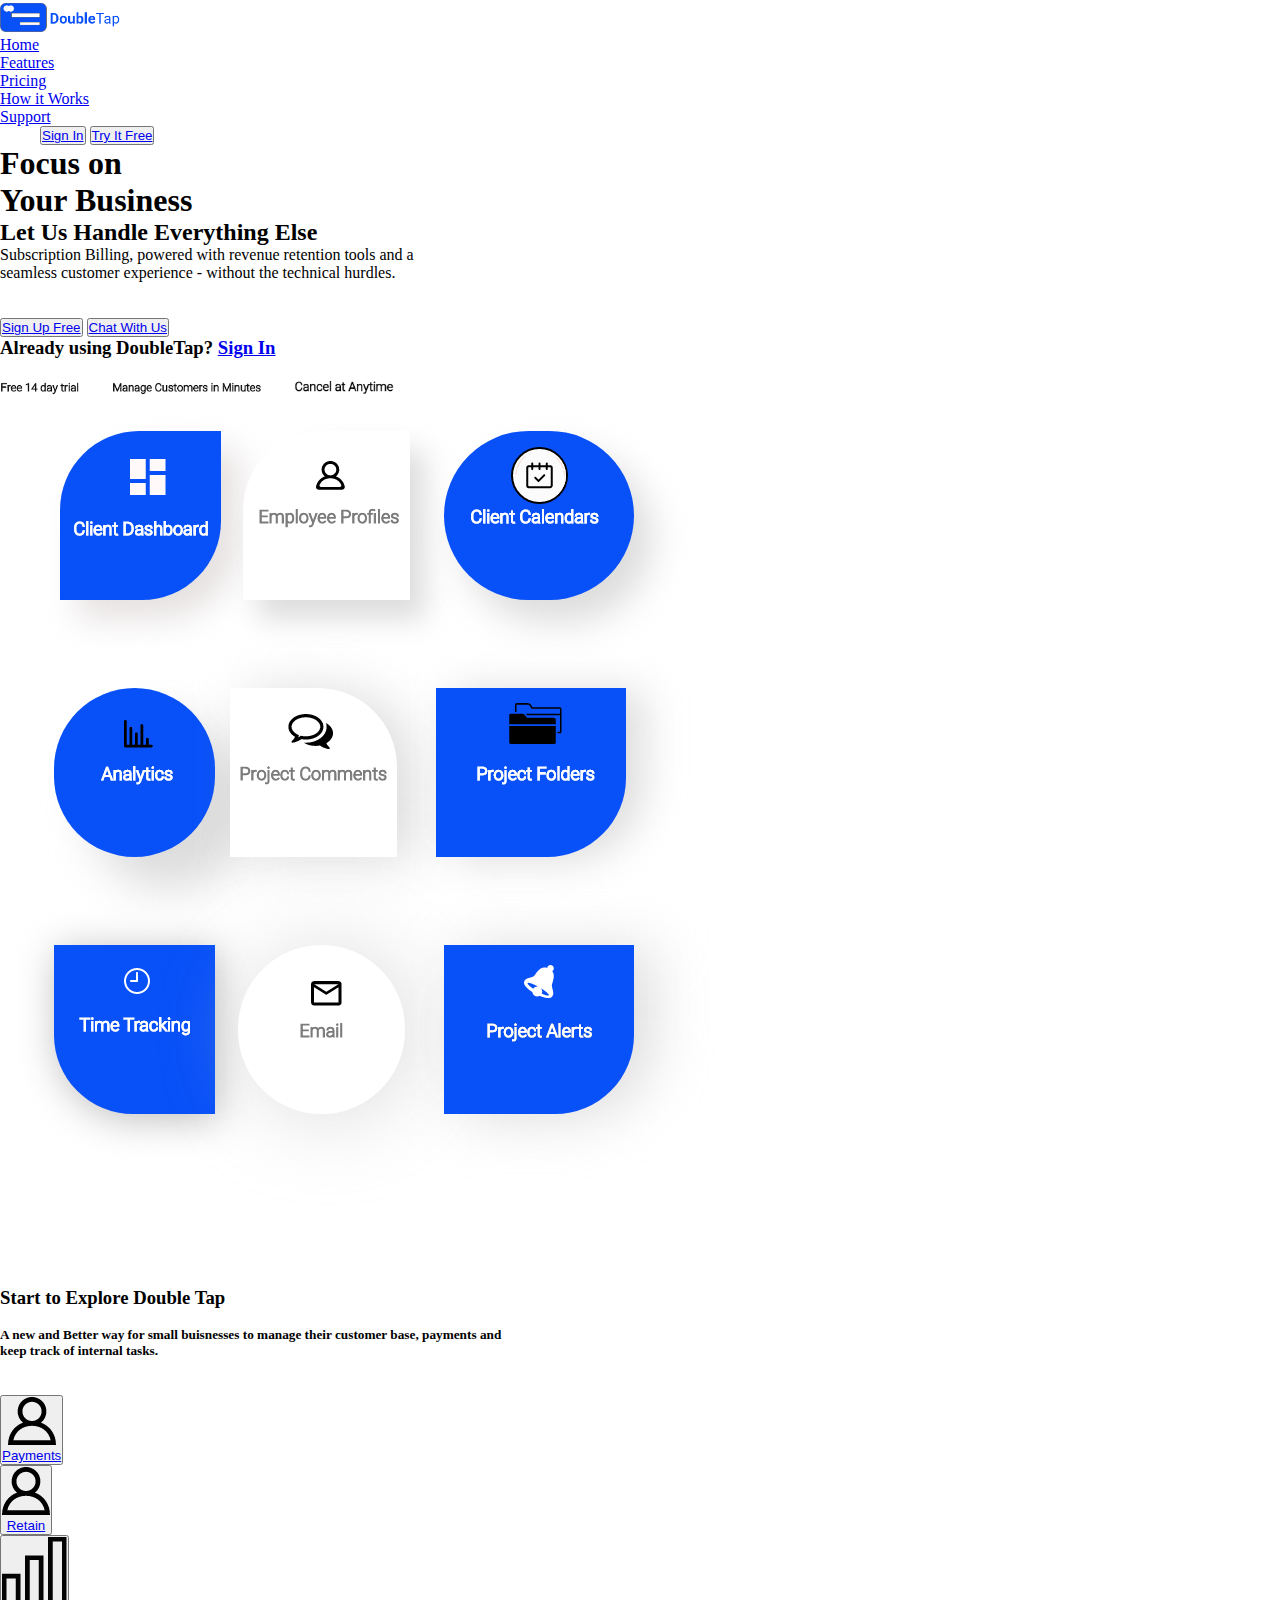
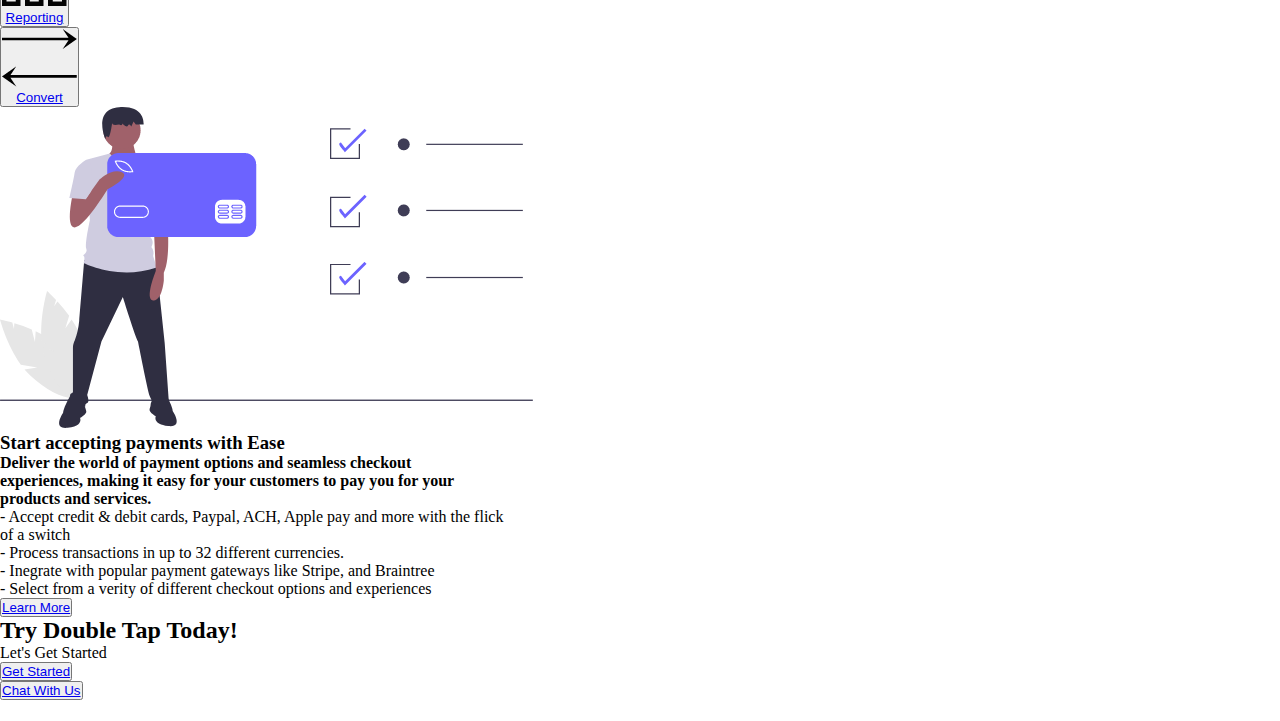
<file: index.html>
<!DOCTYPE html>
<html lang="en">
<head>
    <meta charset="UTF-8">
    <meta http-equiv="X-UA-Compatible" content="IE=edge">
    <meta name="viewport" content="width=device-width, initial-scale=1.0">
    <link rel="preconnect" href="https://fonts.googleapis.com">
    <link rel="preconnect" href="https://fonts.gstatic.com" crossorigin>
    <link href="https://fonts.googleapis.com/css2?family=Roboto:wght@400;700&display=swap" rel="stylesheet">
    <link rel="stylesheet" href="style.css">
    <title>Landing Page</title>
</head>
<body>
    <header>
        <div class="logo">
            <img src="./Logo.png" alt="logo" width="120px">
        </div>
        <nav>
            <ul>
                <li><a href="./index.html">Home</a></li>
                <li><a href="./index.html">Features</a></li>
                <li><a href="./index.html">Pricing</a></li>
                <li><a href="./howitworks.html">How it Works</a></li>
                <li><a href="./index.html">Support</a></li>&nbsp;&nbsp;&nbsp;&nbsp;&nbsp;&nbsp;&nbsp;&nbsp;&nbsp;
                <button class="signin-btn"><a href="./Sign-in.html">Sign In</a></button>
                <button class="tryfree-btn"><a href="./SignUp.html">Try It Free</a></button>
            </ul>
        </nav>
    </header>
    <main>
        <div class="contentleft">
            <h1>Focus on<br> Your Business</h1>
            <h2>Let Us Handle Everything Else</h2>
            <p>Subscription Billing, powered with revenue retention tools and a<br>seamless customer experience - without the technical hurdles.</p><br><br>
            <button class="signup-btn"><a href="./SignUp.html">Sign Up Free</button></a>
            <button class="chat-btn"><a href="#">Chat With Us</button></a><br>
            <h3>Already using <span>Double</span>Tap? <a href="./Sign-in.html">Sign In</a></h3><br>
            <p2><img src="./files/CRM-Main/Free 14 day trial.png" width="80px"></p2>
            &nbsp;&nbsp;&nbsp;<span class="dot"></span>
            <p2>&nbsp;&nbsp;&nbsp;<img src="./Manage Customers in Minutes.png" width="150px"></p2>
            &nbsp;&nbsp;&nbsp;<span class="dot"></span>
            <p2>&nbsp;&nbsp;&nbsp;<img src="./Cancel at Anytime.png" width="100px"></p2>
        </div>
        <div class="contentright">
            <img src="./Header-Side.png" alt="header-side" class="header-side">
        </div>
    </main>
    <section>
        <div class="border"></div><br>
        <h3><br>Start to Explore Double Tap</h3><br>
        <h5>A new and Better way for small buisnesses to manage their customer base, payments and<br> keep track of internal tasks.</h5><br><br>
        <ul>
            <li><button><img src="./Page-1.png"><a href="#"><br>Payments</a></li></button>
            <li><button><img src="./Page-1.png"><a href="#"><br>Retain</a></li></button>
            <li><button><img src="./layer1.png"><a href="#"><br>Reporting</a></li></button>
            <li><button><img src="./upanddown opposite sidebyside updown directions two arrows.png"><a href="#"><br>Convert</a></li></button>
        </ul>
    </section>
    <div class="flex-container">
        <div><img src="./credit-card-picture.png"></div>
        <div id="bottom-list">
            <h3>Start accepting payments with Ease</h3>
            <h4>Deliver the world of payment options and seamless checkout<br>
            experiences, making it easy for your customers to pay you for your<br>
            products and services.
            </h4>
            <ol>
                <li>- Accept credit & debit cards, Paypal, ACH, Apple pay and more with the flick<br> of a switch</li>
                <li>- Process transactions in up to 32 different currencies.</li>
                <li>- Inegrate with popular payment gateways like Stripe, and Braintree</li>
                <li>- Select from a verity of different checkout options and experiences</li>
            </ol>
            <button><a href="#">Learn More</button></a>
        </div>
    </div>
    
</body>

<footer>
    <div id="foottitle">
        <h2>Try Double Tap Today!</h2>
        <p>Let's Get Started</p>
        <div id="getstarted">
        <button><a href="./SignUp.html">Get Started</button></a>
    </div>
    <button class="chat-btn"><a href="#">Chat With Us</button></a></div>
    <div id="botwords"><p2><img src="./Free -1.png" width="80px"></p2>
    &nbsp;&nbsp;&nbsp;<span class="dotwht"></span>
    <p2>&nbsp;&nbsp;&nbsp;<img src="./Manage Customers in Minutes-1.png" width="150px"></p2>
    &nbsp;&nbsp;&nbsp;<span class="dotwht"></span>
    <p2>&nbsp;&nbsp;&nbsp;<img src="./Cancel at Anytime-1.png" width="100px"></p2>
    </div> 
</footer>
</html>
</file>
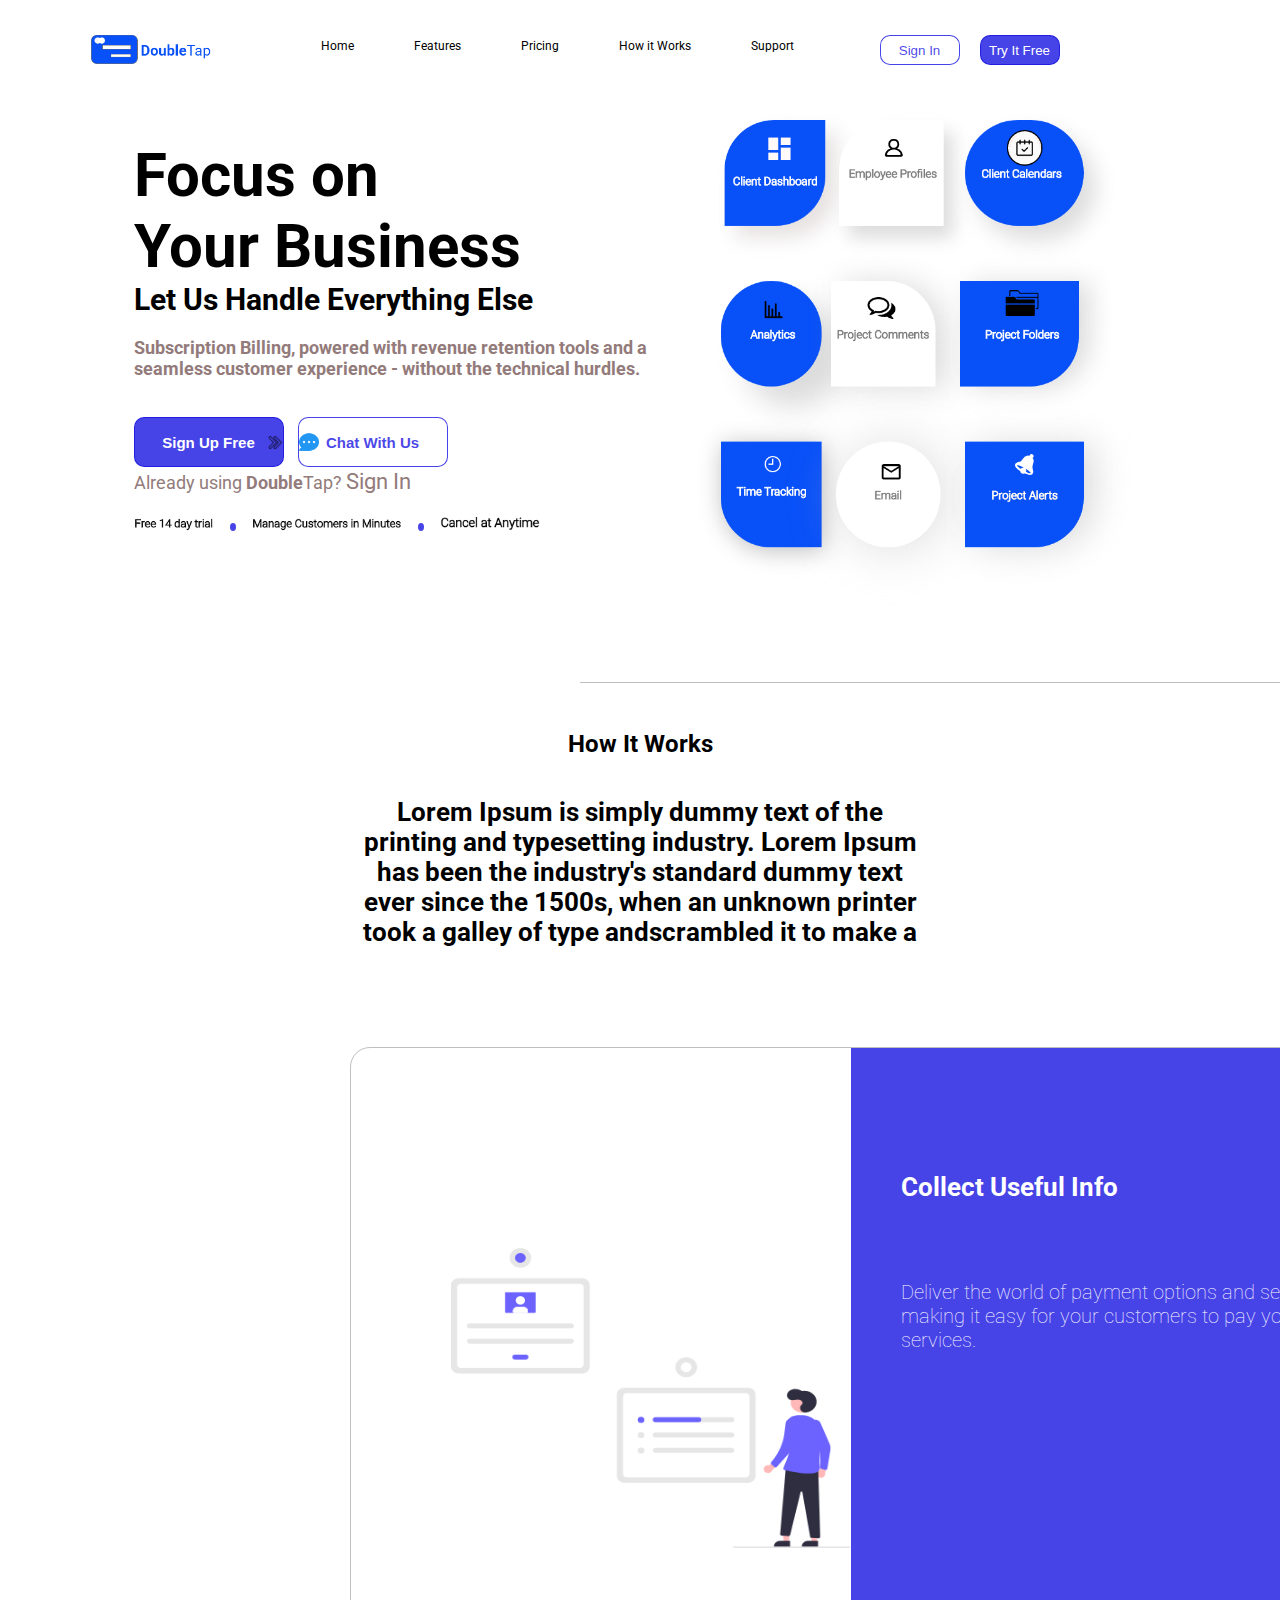
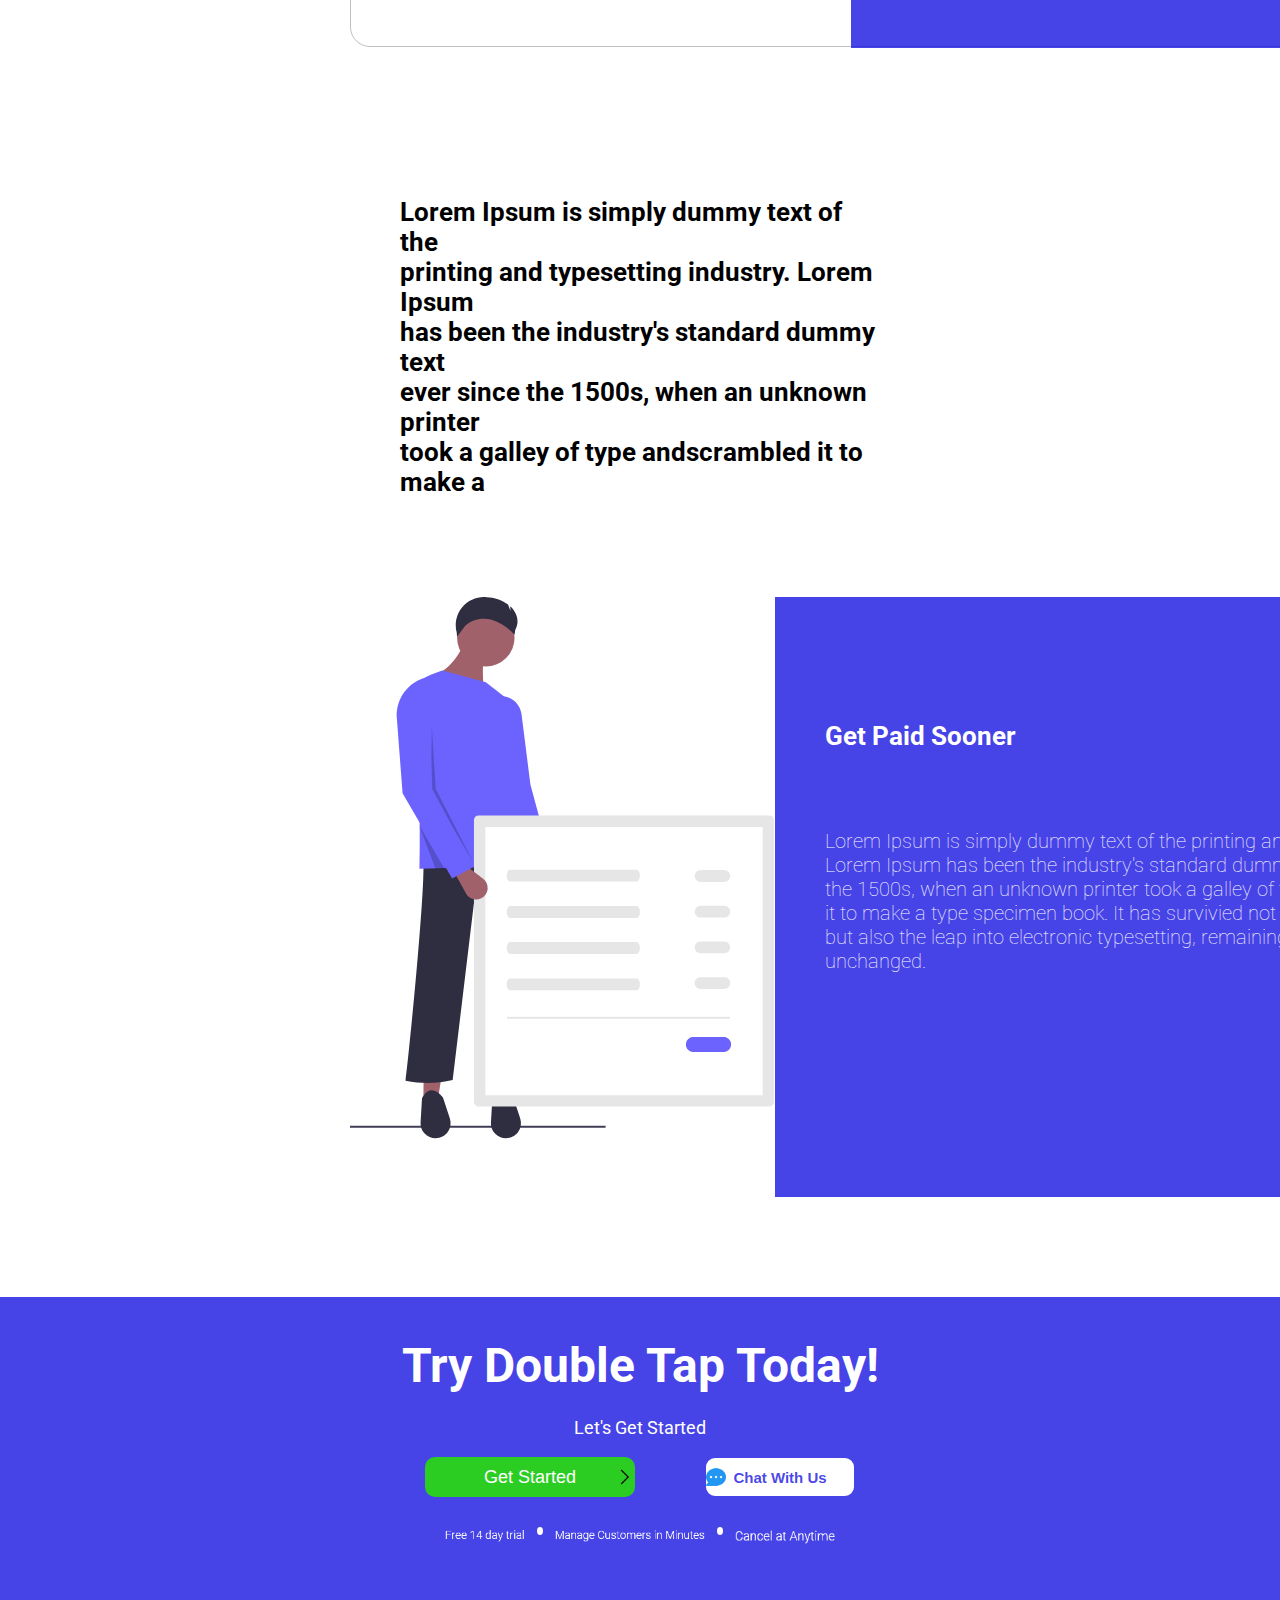
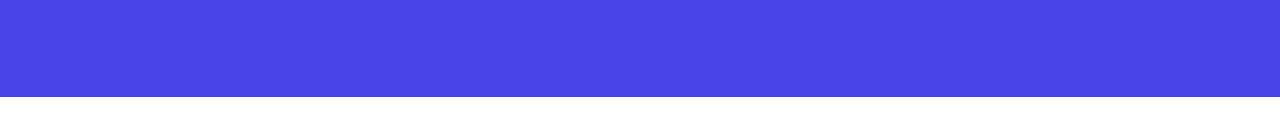
<file: howitworks.html>
<!DOCTYPE html>
<html lang="en">
<head>
    <meta charset="UTF-8">
    <meta http-equiv="X-UA-Compatible" content="IE=edge">
    <meta name="viewport" content="width=device-width, initial-scale=1.0">
    <link rel="preconnect" href="https://fonts.googleapis.com">
    <link rel="preconnect" href="https://fonts.gstatic.com" crossorigin>
    <link href="https://fonts.googleapis.com/css2?family=Roboto:wght@400;700&display=swap" rel="stylesheet">
    <link rel="stylesheet" href="style4.css">
    <title>How It Works</title>
</head>
<body>
    <header>
        <div class="logo">
            <img src="./Logo.png" alt="logo" width="120px">
        </div>
        <nav>
            <ul>
                <li><a href="./index.html">Home</a></li>
                <li><a href="./index.html">Features</a></li>
                <li><a href="./index.html">Pricing</a></li>
                <li><a href="./howitworks.html">How it Works</a></li>
                <li><a href="./index.html">Support</a></li>&nbsp;&nbsp;&nbsp;&nbsp;&nbsp;&nbsp;&nbsp;&nbsp;&nbsp;
                <button class="signin-btn"><a href="./Sign-in.html">Sign In</a></button>
                <button class="tryfree-btn"><a href="./SignUp.html">Try It Free</a></button>
            </ul>
        </nav>
    </header>
    <main>
        <div class="contentleft">
            <h1>Focus on<br> Your Business</h1>
            <h2>Let Us Handle Everything Else</h2>
            <p>Subscription Billing, powered with revenue retention tools and a<br>seamless customer experience - without the technical hurdles.</p><br><br>
            <button class="signup-btn"><a href="./SignUp.html">Sign Up Free</button></a>
            <button class="chat-btn"><a href="#">Chat With Us</button></a><br>
            <h3>Already using <span>Double</span>Tap? <a href="./Sign-in.html">Sign In</a></h3><br>
            <p2><img src="./files/CRM-Main/Free 14 day trial.png" width="80px"></p2>
            &nbsp;&nbsp;&nbsp;<span class="dot"></span>
            <p2>&nbsp;&nbsp;&nbsp;<img src="./Manage Customers in Minutes.png" width="150px"></p2>
            &nbsp;&nbsp;&nbsp;<span class="dot"></span>
            <p2>&nbsp;&nbsp;&nbsp;<img src="./Cancel at Anytime.png" width="100px"></p2>
        </div>
        <div class="contentright">
            <img src="./Header-Side.png" alt="header-side" class="header-side">
        </div>
    </main>
    <section>
        <div class="border"></div><br>
        <h2><br>How It Works</h2><br>
        <h3>Lorem Ipsum is simply dummy text of the<br>
            printing and typesetting industry. Lorem Ipsum<br>
            has been the industry's standard dummy text<br>
            ever since the 1500s, when an unknown printer<br>
            took a galley of type andscrambled it to make a
        </h3>
    </section>
    <div class="flex-container">
        <div><img src="./Collect-info.png"></div>
        <div id="bottom-list">
            <br><h3>Collect Useful Info</h3><br><br>
            <h4>Deliver the world of payment options and seamless checkout experiences, making it easy for your customers to pay you for your products and services.</h4>
        </div>
    </div>
    
    <div class="solutions">
        <h3>Lorem Ipsum is simply dummy text of the<br>
            printing and typesetting industry. Lorem Ipsum<br>
            has been the industry's standard dummy text<br>
            ever since the 1500s, when an unknown printer<br>
            took a galley of type andscrambled it to make a</h3>
    </div>
    <div class="flex-container2">
        <div><img src="./Take Payments.png"></div>
        <div id="bottom-list">
            <br><h3>Get Paid Sooner</h3><br><br>
            <h4>Lorem Ipsum is simply dummy text of the
                printing and typesetting industry.<br>Lorem Ipsum
                has been the industry's standard dummy text
                ever since<br>the 1500s, when an unknown printer
                took a galley of type and scrambled<br>it to make a
                type specimen book. It has survivied not only five centuries,<br>but also the leap into electronic typesetting, remaining essentially<br>unchanged.

        </div>
    </div>
    
</body>

<footer>
    <div id="foottitle">
        <h2>Try Double Tap Today!</h2>
        <p>Let's Get Started</p>
        <div id="getstarted">
        <button><a href="./SignUp.html">Get Started</button></a>
    </div>
    <button class="chat-btn"><a href="#">Chat With Us</button></a></div>
    <div id="botwords"><p2><img src="./Free -1.png" width="80px"></p2>
    &nbsp;&nbsp;&nbsp;<span class="dotwht"></span>
    <p2>&nbsp;&nbsp;&nbsp;<img src="./Manage Customers in Minutes-1.png" width="150px"></p2>
    &nbsp;&nbsp;&nbsp;<span class="dotwht"></span>
    <p2>&nbsp;&nbsp;&nbsp;<img src="./Cancel at Anytime-1.png" width="100px"></p2>
    </div> 
</footer>
</html>
</file>
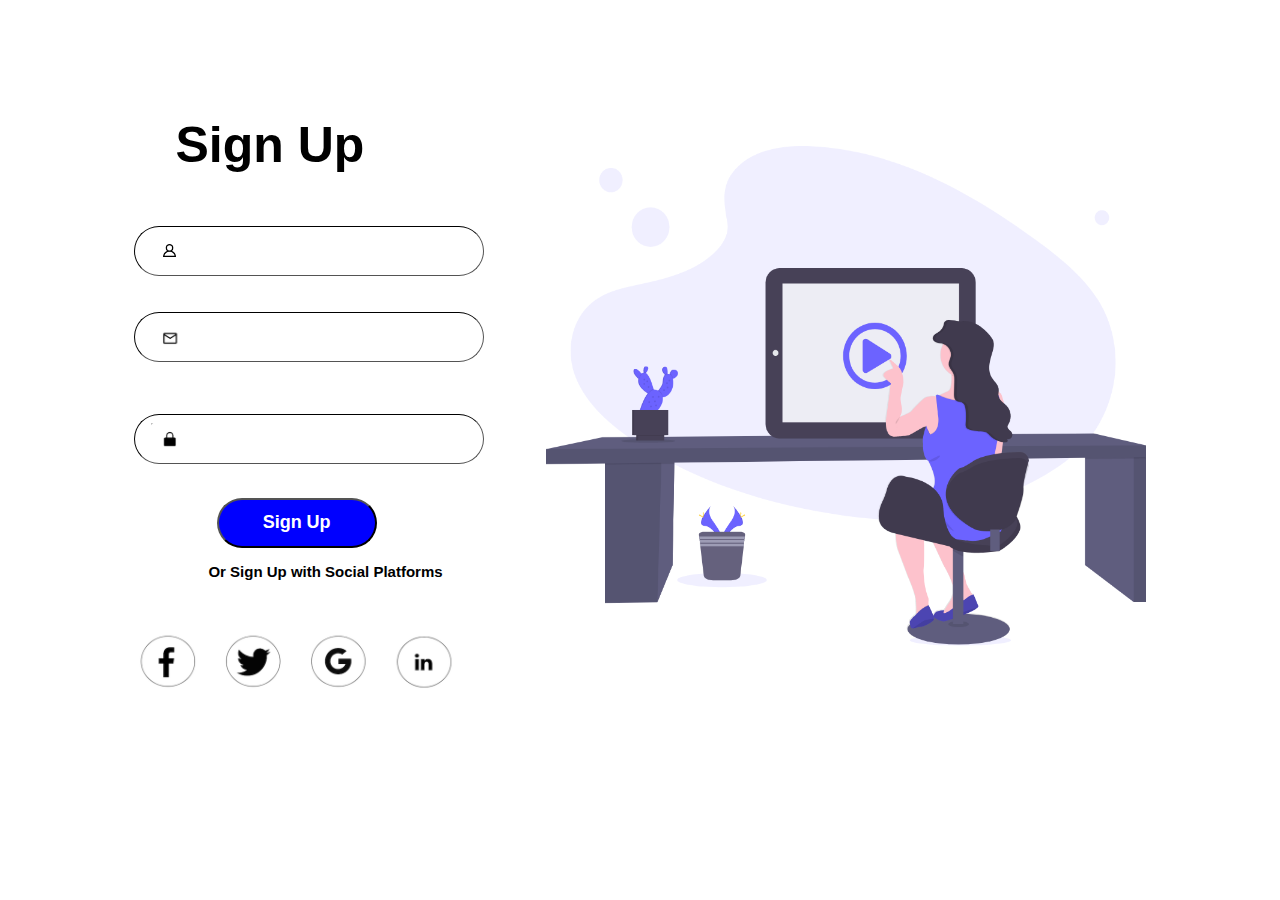
<file: SignUp.html>
<!DOCTYPE html>
<html lang="en">
<head>
    <meta charset="UTF-8">
    <meta http-equiv="X-UA-Compatible" content="IE=edge">
    <meta name="viewport" content="width=device-width, initial-scale=1.0">
    <link rel="stylesheet" href="styles2.css">
    <title>SignUP</title>
</head>
<body>
    <div class="grid-container">
        <div class="grid-item grid-item-1">
            <h1 id="Sign">Sign Up</h1><br>
            <input type="text"><br><br>
            <div class="image-1">
            <img src="Page-1@2x.png" height="13px"></div>
            <input type="text"><br><br>
            <div class="image-2">
                <img src="Mail.png" height="30px"></div>
            <input type="text-2">
            <div class="image-3">
                <img src="Lock.png" height="30px"></div>
            <div class="button">  
                <button>Sign Up</button>
                <p>Or Sign Up with Social Platforms</p>
              </div><br>
              <img src="Social3.png" height="100px" width="" id="twitter">
        </div>
        <div class="grid-item grid-item-4">
            <img src="Group 10.png" height="500px" width="600px">
        </div>
    </div>
</body>
</html>
</file>
<file: style.css>
*{
    margin: 0;
    padding: 0;
}
</file>
<file: style4.css>
* {
    margin: 0;
    padding: 0;
    box-sizing: border-box;
}
body {
    font-family: 'Roboto', sans-serif;
}
header {
    padding-right: 120px;
    height: 100px;
    display: flex;
    justify-content: center;
    align-items: center;
}
.logo {
    padding-right: 100px;
}
ul {
    display: flex;
    list-style-type: none;
}
nav ul li a {
    font-size: 12px;
    padding: 0 50px 0 10px;
    text-decoration: none;
    color: black;
    display: inline-block;
}
nav li a::after {
    content:'';
    display: block;
    height: 4px;
    width: 0;
    background: rgba(26, 22, 225, 0.809);
    transition: all .5s;
}
nav li a:hover::after {
    width: 100%;
}
.signin-btn {
    margin-right: 20px;
    width: 80px;
    height: 30px;
    background: white;
    border: 1px solid rgba(26, 22, 225, 0.809);
    border-radius: 10px;    
}
.signin-btn:hover {
    background: white;
    box-shadow: 0 0 5px rgba(26, 22, 225, 0.809), 0 0 10px rgba(26, 22, 225, 0.809), 0 0 15px rgba(26, 22, 225, 0.809);
    border-radius: 10px;
}
.signin-btn a {
    color: rgba(26, 22, 225, 0.809);
    text-decoration: none;
}
.tryfree-btn {
    margin-right: 10px;
    width: 80px;
    height: 30px;
    background: rgba(26, 22, 225, 0.809);
    border: 1px solid rgba(26, 22, 225, 0.809);
    border-radius: 10px;
}
.tryfree-btn:hover {
    background: rgba(26, 22, 225, 0.809);
    box-shadow: 0 0 5px rgba(26, 22, 225, 0.809), 0 0 10px rgba(26, 22, 225, 0.809), 0 0 15px rgba(26, 22, 225, 0.809);
    border-radius: 10px;
}
.tryfree-btn a {
    text-decoration: none;
    color: white;
}
main {
    display: flex;
    align-items: center;
    justify-content: center;
}
.contentright img {
    width: 500px;
    padding-left: 40px;
}
.contentleft {
    margin-bottom: auto;
    padding-top: 40px;
}
main h1 {
    font-size: 60px;
    color: black;
    font-weight: 700;   
}
main h2 {
    font-size: 30px;
    color: black;
}
main p {
    padding-top: 20px;
    font-size: 18px;
    color: rgb(147, 123, 123);
    font-weight: bold;
}
.signup-btn {
    background-image: url(./right-arrows.png);
    background-repeat: no-repeat;
    background-size: 15px;
    background-position: right;
    margin-right: 10px;
    height: 50px;
    width: 150px;
    border: 1px solid rgba(26, 22, 225, 0.809);
    border-radius: 10px;
    background-color: rgba(26, 22, 225, 0.809);
}
.signup-btn:hover {
    background: rgba(26, 22, 225, 0.809);
    box-shadow: 0 0 5px rgba(26, 22, 225, 0.809), 0 0 10px rgba(26, 22, 225, 0.809), 0 0 15px rgba(26, 22, 225, 0.809);
    border-radius: 10px;
}
.signup-btn a{
    font-size: 15px;
    font-weight: 700;
    color: white;
    
}
.chat-btn {
    background-image: url(./chat.png);
    background-repeat: no-repeat;
    background-size: 20px;
    background-position: left;
    height: 50px;
    width: 150px;
    border: 1px solid rgba(26, 22, 225, 0.809);
    border-radius: 10px;
    background-color: white;
}
.chat-btn:hover {
    background: white;
    box-shadow: 0 0 5px rgba(26, 22, 225, 0.809), 0 0 10px rgba(26, 22, 225, 0.809), 0 0 15px rgba(26, 22, 225, 0.809);
    border-radius: 10px;
}
.chat-btn a{
    font-size: 15px;
    font-weight: 700;
    color: rgba(26, 22, 225, 0.809)
}
main h3 {
    padding-top: 2px;
    font-size: 18px;
    color: rgb(147, 123, 123);
    font-weight: 400;  
}
main a {
    text-decoration: none;
    color: rgb(147, 123, 123);
    font-size: 22px;
}
main h3 span {
    font-weight: bolder;
}
.dot {
    height: 8px;
    width: 6px;
    background-color: rgba(26, 22, 225, 0.809);
    border-radius: 50%;
    display: inline-flex;  
}
section {
    justify-items: center;
    justify-content: center;
    text-align: center;
}
section .border {
    border-bottom: 1px solid rgba(0,0,0,0.25);
    width: 700px;
    margin-left: 580px;
    padding-bottom: 50px;
}
section h3 {
    padding-top: 20px;
    font-size: 26px;
}
section h5 {
    text-align: center;
    justify-items: center;
}
ul button img {
    width: 40px;
    height: 40px;
    padding: 5px;
}
section button {
    background-color: white;
    border-radius: 10px;
    width: 100px;
    height: 110px; 
}
section button:hover {
    background: rgba(26, 22, 225, 0.809);
    box-shadow: 0 0 5px rgba(26, 22, 225, 0.809), 0 0 10px rgba(26, 22, 225, 0.809), 0 0 15px rgba(26, 22, 225, 0.809);
    border-radius: 10px;
}
section ul {
    display: inline-flex;
}
button a {
  text-decoration: none;
  color: black;
}
li button {
    margin: 0 60px 0 80px;
}
.flex-container {
    display: flex;
    position: relative;
    margin-top: 100px;
    margin-left: 350px;
    height: 600px;
    width: 1200px;
    border: 1px solid rgba(0,0,0,0.25);
    border-radius: 20px;
}
.flex-container img {
    display: flex;
    position: relative;
    width: 400px;
    height: 300px;
    margin-top: 200px;
    margin-bottom: 10px;
    margin-left: 100px;  
}
#bottom-list h3 {
    font-size: 26px;
    font-weight: 700;
    text-align: left;
    text-indent: 50px;
    margin-top: 100px;  
}
#bottom-list h4 {
    font-size: 20px;
    font-weight: 100;
    text-align: left;
    padding-left: 50px;
    margin-top: 30px;
}
#bottom-list {
    display: inline-block;
    height: 600px;
    width: 800px;
    background-color: rgba(26, 22, 225, 0.809);
    color: white;
    font-size: 20px;
    font-weight: 400;
    text-align: center;
    border-top-right-radius: 20px;
    border-bottom-right-radius: 20px;  
}
#bottom-list li {
    margin-top: 30px;
    text-align: left;
    padding-left: 51px;
    font-size: 14px;
    font-weight: lighter;
    color: rgba(255, 255, 255, 0.698);
}
#bottom-list button {
    display: flexbox;
    background-image:url(./next.png);
    background-repeat: no-repeat;
    background-size: contain;
    background-position: right;
    margin-inline: 500px;
    margin-left: 50px;
    margin-top: 50px;
    width: 250px;
    height: 50px;
    border-radius: 10px;
    background-color: rgba(26, 22, 225, 0.809);
    border-color: white;
    border-width: 3px;
    font-size: 18px;
}
#bottom-list button:hover {
    background: rgba(26, 22, 225, 0.809);
    box-shadow: 0 0 5px rgba(255, 255, 255, 0.698), 0 0 10px rgba(255, 255, 255, 0.698), 0 0 15px rgba(255, 255, 255, 0.698);
    border-radius: 10px;
}
#bottom-list button a {
    display: flexbox;
    color: rgba(255, 255, 255, 0.698);
    font-size: 20px;
}

.solutions {
    display: flex; 
    position:relative;
    margin-top: 100px;
    padding-top: 50px;
    margin-left: 400px;
    margin-right: 400px;
    justify-content: center;
    font-size: 22px;
}
#flex-container2 {
    display: flex;
    position: relative;
    margin-top: 50px;
    margin-left: 450px;
    height: 800px;
    width: 1000px;
    justify-content: center;
}
.flex-container2 {
    display: flex;
    position: relative;
    margin-top: 100px;
    margin-left: 350px;
    height: 600px;
    width: 1200px;
    border-radius: 20px;
    margin-bottom: 100px;
}
#foottitle {
    background-color: rgba(26, 22, 225, 0.809);
    display: flex;
    position: relative;
    justify-content: center; 
    height: 400px;
}
#foottitle h2 {
    color: white;
    position: absolute;
    font-size: 48px;
    margin-top: 40px;
    font-weight: bald;
    justify-content: center;
}
#foottitle p {
    position: absolute;
    color: white;
    font-size: large;
    font-weight: bald;
    margin-top: 120px;
    
}
#getstarted {
    display: flex;
    position: relative;
    margin-top: 160px;
}
#getstarted button {
    background-color: rgba(43, 214, 20, 0.936);
    position: relative;
    font-size: 18px;
    width: 210px;
    height: 40px;
    border-radius: 10px;
    border: none;
    background-image: url(./next.png);
    background-repeat: no-repeat;
    background-size: 20px;
    background-position: right;
    margin-inline-end: 40px

}
#getstarted button a {
    color: white;
}
#getstarted button:hover {
    background: rgba(43, 214, 20, 0.936);
    box-shadow: 0 0 5px white, 0 0 10px white, 0 0 15px white;
    border-radius: 10px;
}
footer .chat-btn{
    position:relative;
    font-size: 18px;
    height: 40px;
    margin-top: 160px;
    margin-inline-start: 30px; 
}
footer .chat-btn:hover {
    background: white;
    box-shadow: 0 0 5px white, 0 0 10px white, 0 0 15px white;
    border-radius: 10px;
}
#botwords {
    display: flex;
    position: relative;
    justify-content: center;
    bottom: 170px;
}
.dotwht {
    height: 8px;
    width: 6px;
    background-color: white;
    border-radius: 50%;
    display: inline-flex;
    padding: 2px;
}
</file>
<file: styles2.css>
.grid-container {
    display: grid;
    grid-template-columns: 1fr 1fr;
    grid-template-rows: 1fr 1fr 1fr;
    grid-column-gap: px;
    grid-row-gap: 20px;
    margin: 5%;
    height: 40vh;
    width: vh;
    padding: 5%;
  
}

.grid-item-1{ 
    grid-row-start: 2;
    grid-column-start: 1;
    grid-column-end: 1;
    justify-content: center;
    position: relative;
    bottom: 10%;

}

#Sign {
    text-indent: 20%;
    font-family:'Franklin Gothic Medium', 'Arial Narrow', Arial, sans-serif;
    font-size: 50px;
    position: relative;
    right: 10%;
    bottom:
}

.image-1 {
    position: relative;
    bottom: 8%;
    left: 7%;
}

.image-2 {
    position: relative;
    bottom: 9%;
    left: 4%;
}

.image-3 {
    position: relative;
    bottom: 6.5%;
    left: 4%;
}
.grid-item-4 {
    grid-row-start: 2;
    grid-row-end: 3;
    grid-column-start: 2;
    grid-column-end: 3;
    align-content:
}

input {
    position: relative;
    display: inline-block;
    font-size: 20px;
    box-sizing: border-box;
    height: 50px;
    width: 350px;
    border-color: black;
    border-radius: 25px 25px;
    border-width: .05mm;
}

button {
    position: relative;
    left: 20%;
    height: 50px;
    width: 160px;
    color: white;
    background-color: blue;
    font-weight:bolder;
    font-size: large;
    border-radius: 25px 25px;
}

p {
    font-family: 'Franklin Gothic Medium', 'Arial Narrow', Arial, sans-serif;
    font-size: 15px;
    font-weight: bolder;
    position: relative;
    left: 18%;
}
#twitter {
    position: relative;
    right: 5%;
}
</file>
